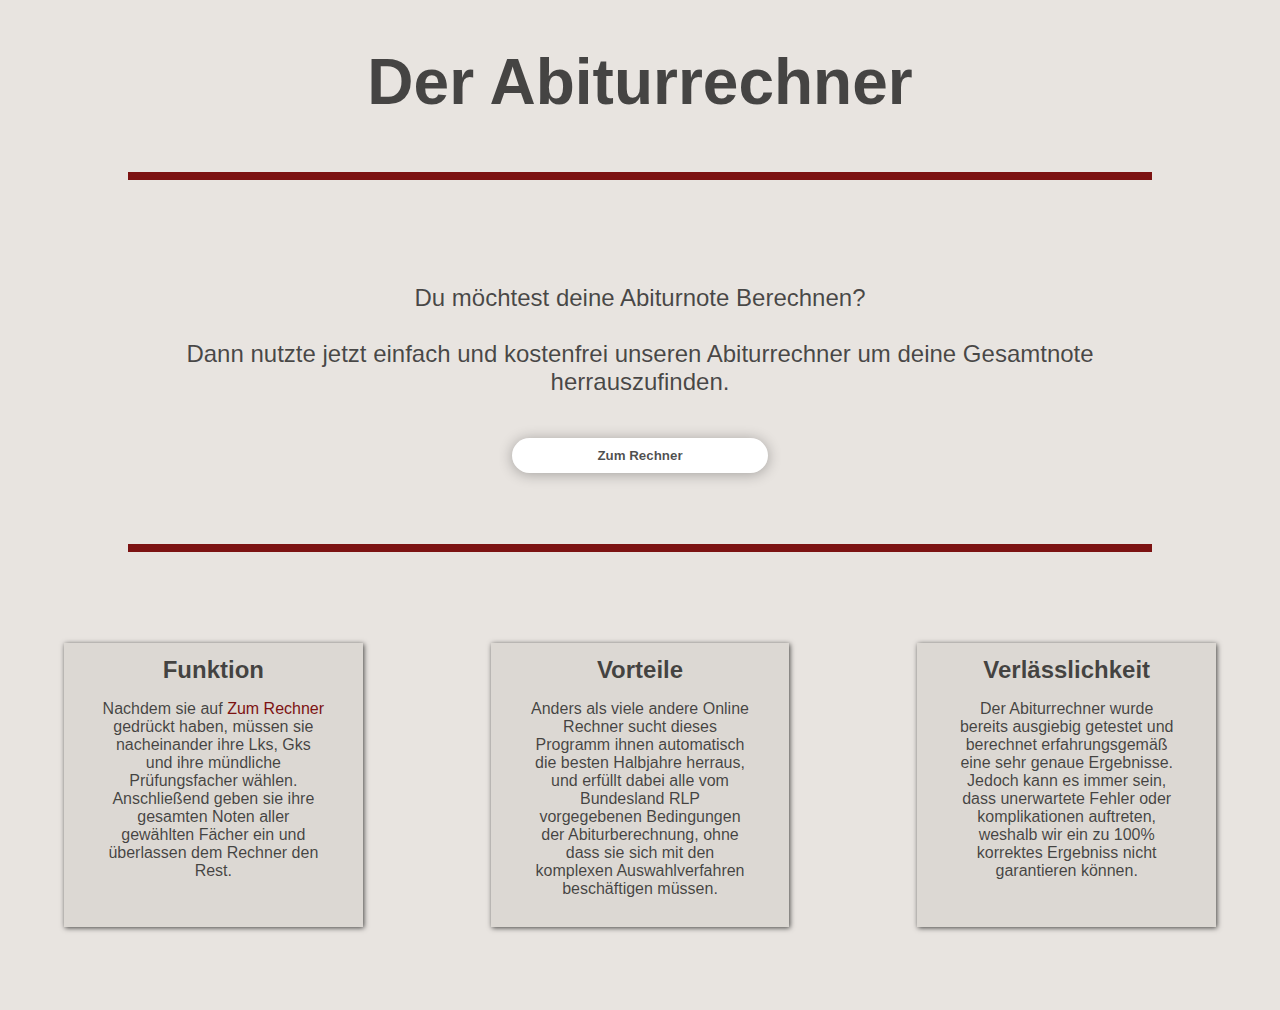
<file: index.html>
<!DOCTYPE html>
<html lang="en">
<head>
    <meta charset="UTF-8">
    <meta name="viewport" content="width=device-width, initial-scale=1.0">
    <link rel="stylesheet" href="index.css">
    <title>Abiturrechner</title>
</head>
<body>
    <h1>Der Abiturrechner</h1>

    <hr class="border">


    <section id="section3">
        <p id="Ü1">Du möchtest deine Abiturnote Berechnen? <br></br> Dann nutzte jetzt einfach und kostenfrei unseren Abiturrechner um deine Gesamtnote herrauszufinden.</p>
        <button  onclick="zumRechner()" id="zumRechner">Zum Rechner</button>
    
    </section>

       


<hr class="border">

<section id="section1">
           
    <div id="info1" class="info">
        <h2>Funktion</h2>
        <p>Nachdem sie auf <a href="section3">Zum Rechner</a> gedrückt haben, müssen sie nacheinander ihre Lks, Gks und ihre mündliche Prüfungsfacher wählen. Anschließend geben sie ihre gesamten Noten aller gewählten Fächer ein und überlassen dem Rechner den Rest.</p>

    </div>

    <div id="info2" class="info">
        <h2>Vorteile</h2>
    <p>Anders als viele andere Online Rechner sucht dieses Programm ihnen automatisch die besten Halbjahre herraus, und erfüllt dabei alle vom Bundesland RLP vorgegebenen Bedingungen der Abiturberechnung, ohne dass sie sich mit den komplexen Auswahlverfahren beschäftigen müssen.</p>
    </div>

    <div id="info3" class="info">
        <h2>Verlässlichkeit</h2>
        <p>Der Abiturrechner wurde bereits ausgiebig getestet und berechnet erfahrungsgemäß eine sehr genaue Ergebnisse. Jedoch kann es immer sein, dass unerwartete Fehler oder komplikationen auftreten, weshalb wir ein zu 100% korrektes Ergebniss nicht garantieren können.</p>



    </div>

</section>



</body>
<script src="index.js"></script>
</html>
</file>
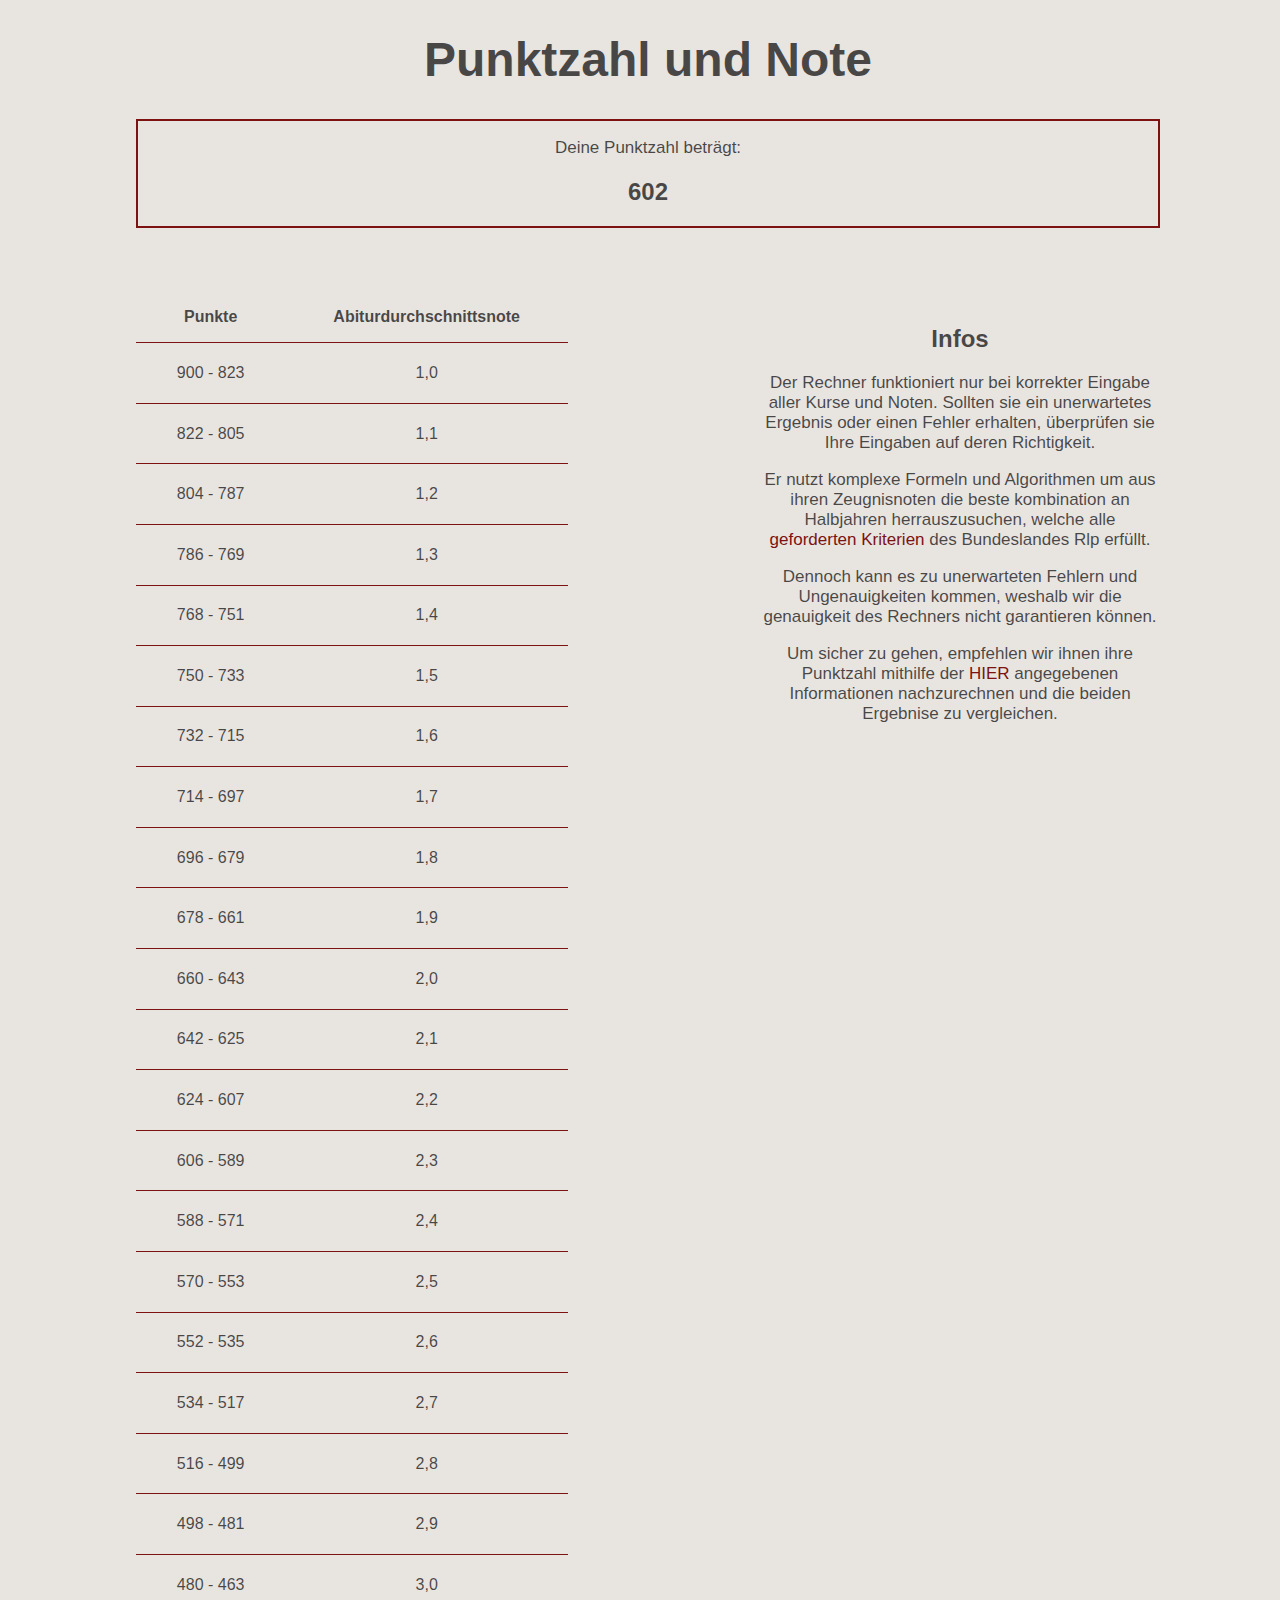
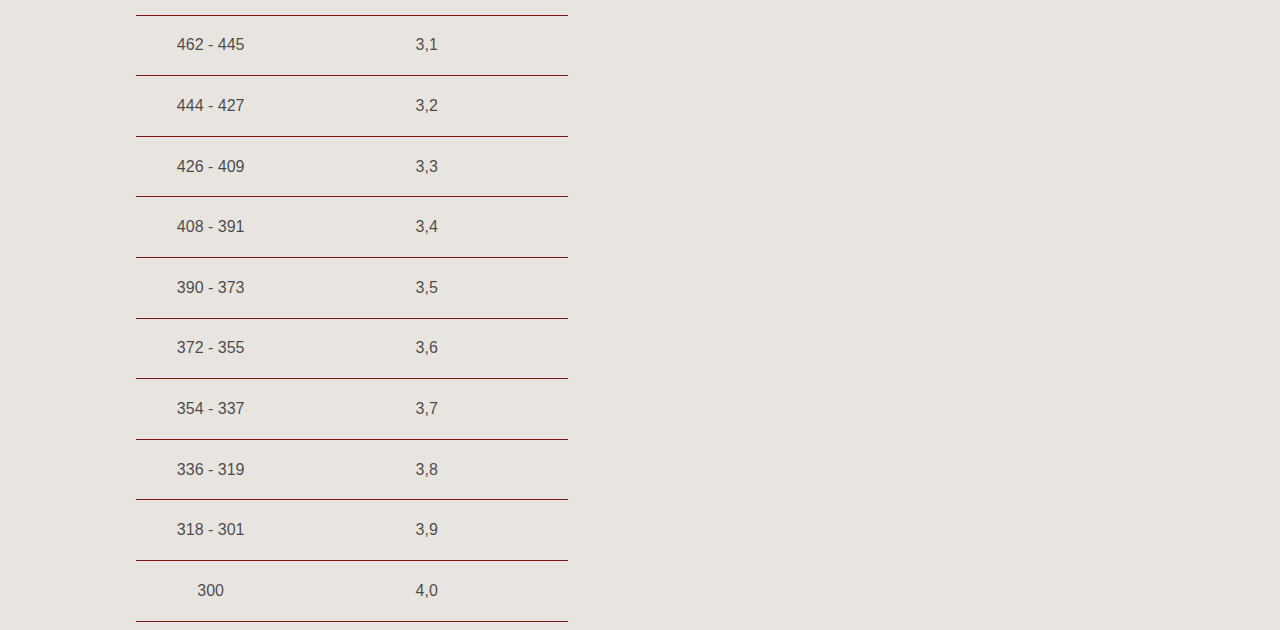
<file: endNote.html>
<!DOCTYPE html>
<html>
<head>
    <title>Abitur Rechner</title>
    <meta charset="UTF-8">
    <link rel="stylesheet" href="endNote.css">
</head>
<body>
<h1>Punktzahl und Note</h1>

<div id="PunktzahlBox">
<p id="PunktzahlTitel">Deine Punktzahl beträgt:</p>
<h2 id="Punktzahl">602</h2>
</div>

<div id="TabelleBeschreibungBox">
<table class="contenttable">
    <thead>
        <tr><th>Punkte</th> <th>Abiturdurchschnittsnote</th></tr>
    </thead>
     <tbody>
        <tr><td >900 - 823</td><td >1,0</td></tr>
        <tr><td >822 - 805</td><td >1,1</td></tr>
        <tr><td >804 - 787</td><td >1,2</td></tr>
        <tr><td >786 - 769</td><td >1,3</td></tr>
        <tr><td >768 - 751</td><td >1,4</td></tr>
        <tr><td >750 - 733</td><td >1,5</td></tr>
        <tr><td >732 - 715</td><td >1,6</td></tr>
        <tr><td >714 - 697</td><td >1,7</td></tr>
        <tr><td >696 - 679</td><td >1,8</td></tr>
        <tr><td >678 - 661</td><td >1,9</td></tr>
        <tr><td >660 - 643</td><td >2,0</td></tr>
        <tr><td >642 - 625</td><td >2,1</td></tr>
        <tr><td >624 - 607</td><td >2,2</td></tr>
        <tr><td >606 - 589</td><td >2,3</td></tr>
        <tr><td >588 - 571</td><td >2,4</td></tr>
        <tr><td >570 - 553</td><td >2,5</td></tr>
        <tr><td >552 - 535</td><td >2,6</td></tr>
        <tr><td >534 - 517</td><td >2,7</td></tr>
        <tr><td >516 - 499</td><td >2,8</td></tr>
        <tr><td >498 - 481</td><td >2,9</td></tr>
        <tr><td >480 - 463</td><td >3,0</td></tr>
        <tr><td >462 - 445</td><td >3,1</td></tr>
        <tr><td >444 - 427</td><td >3,2</td></tr>
        <tr><td >426 - 409</td><td >3,3</td></tr>
        <tr><td >408 - 391</td><td >3,4</td></tr>
        <tr><td >390 - 373</td><td >3,5</td></tr>
        <tr><td >372 - 355</td><td >3,6</td></tr>
        <tr><td >354 - 337</td><td >3,7</td></tr>
        <tr><td >336 - 319</td><td >3,8</td></tr>
        <tr><td >318 - 301</td><td >3,9</td></tr>
        <tr><td >300</td><td >4,0</td></tr>
    </tbody>
</table>

<div id="Beschreibung">
<h2>Infos</h2>
<p>Der Rechner funktioniert nur bei korrekter Eingabe aller Kurse und Noten. Sollten sie ein unerwartetes Ergebnis oder einen Fehler erhalten, überprüfen sie Ihre Eingaben auf deren Richtigkeit.</p>
 <p>Er nutzt komplexe Formeln und Algorithmen um aus ihren Zeugnisnoten die beste kombination an Halbjahren herrauszusuchen, welche alle <a href="https://mss.rlp.de/de/abiturqualifikation-und-fh-reife/qualifikation-im-block-i/">geforderten Kriterien</a> des Bundeslandes Rlp erfüllt.</p>
 <p> Dennoch kann es zu unerwarteten Fehlern und Ungenauigkeiten kommen, weshalb wir die genauigkeit des Rechners nicht garantieren können.</p>
 <p> Um sicher zu gehen, empfehlen wir ihnen ihre Punktzahl mithilfe der <a href="https://mss.rlp.de/de/abiturqualifikation-und-fh-reife/qualifikation-im-block-i/">HIER</a> angegebenen Informationen nachzurechnen und die beiden Ergebnise zu vergleichen.</p>

</div>
</div>
</body>

<script src="endNoteLogic.js"></script>
</html>
</file>
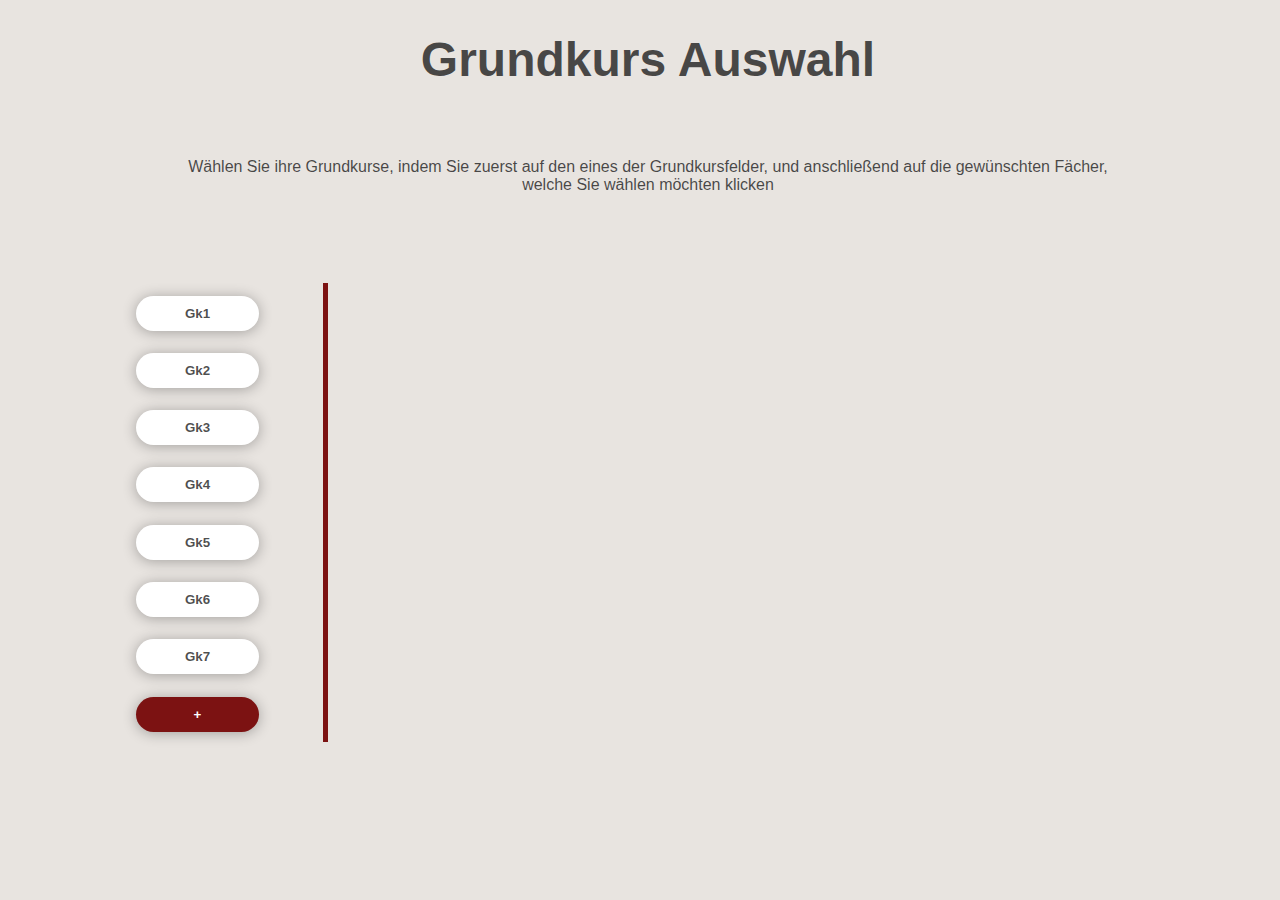
<file: gkAuswahl.html>
<!DOCTYPE html>
<html>
<head>
    <meta name="viewport" content="width=device-width, initial-scale=1">
    <meta charset="UTF-8">
    <title>Grundkurs Auswahl</title>
    <link rel="stylesheet" href="gkAuswahl.css">
    
</head>
<body>
<h1>Grundkurs Auswahl</h1>

<p id="Beschreibung">Wählen Sie ihre Grundkurse, 
    indem Sie zuerst auf den eines der Grundkursfelder, und anschließend auf die gewünschten Fächer, 
    welche Sie wählen möchten klicken</p>

<div id="SelectionButtons">
    <div id="GkButtons">
    <button id="Gk1" class="dropButton" onclick="setCurrentGk('Gk1'); setClickedGk()">Gk1</button>
    <button id="Gk2" class="dropButton" onclick="setCurrentGk('Gk2'); setClickedGk()">Gk2</button>
    <button id="Gk3" class="dropButton" onclick="setCurrentGk('Gk3'); setClickedGk()">Gk3</button>
    <button id="Gk4" class="dropButton" onclick="setCurrentGk('Gk4'); setClickedGk()">Gk4</button>
    <button id="Gk5" class="dropButton" onclick="setCurrentGk('Gk5'); setClickedGk()">Gk5</button>
    <button id="Gk6" class="dropButton" onclick="setCurrentGk('Gk6'); setClickedGk()">Gk6</button>
    <button id="Gk7" class="dropButton" onclick="setCurrentGk('Gk7'); setClickedGk()">Gk7</button>
    <button id="Gk8" class="dropButton" onclick="setCurrentGk('Gk8'); setClickedGk()">Gk8</button>
    <button id="Gk9" class="dropButton" onclick="setCurrentGk('Gk9'); setClickedGk()">Gk9</button>
    <button id="plus" class="dropButton" onclick="addGk()">+</button>
    </div>

    <div id="FachButtons">   
        <button id="Mathematik" onclick="setGk('Mathematik'); setClickedFach()">Mathematik</button>
        <button id="Biologie" onclick="setGk('Biologie'); setClickedFach()">Biologie</button>
        <button id="Chemie" onclick="setGk('Chemie'); setClickedFach()">Chemie</button>
        <button id="Physik" onclick="setGk('Physik'); setClickedFach()">Physik</button>
        <button id="Informatik" onclick="setGk('Informatik'); setClickedFach()">Informatik</button>

        <button id="Darstellendes Spiel"  onclick="setGk('Darstellendes Spiel'); setClickedFach()">Darstellendes Spiel</button>
        <button id="Kunst" onclick="setGk('Kunst'); setClickedFach()">Kunst</button>
        <button id="Musik" onclick="setGk('Musik'); setClickedFach()">Musik</button>


        <button id="Deutsch" onclick="setGk('Deutsch'); setClickedFach()">Deutsch</button>
        <button id="Englisch" onclick="setGk('Englisch'); setClickedFach()">Englisch</button>
        <button id="Französisch" onclick="setGk('Französisch'); setClickedFach()">Fanzösisch</button>
        <button id="Latein" onclick="setGk('Latein'); setClickedFach()">Latein</button>
        <button id="Spanisch" onclick="setGk('Spanisch'); setClickedFach()">Spanisch</button>
        <button id="Erdkunde" onclick="setGk('Erdkunde'); setClickedFach()">Erdkunde</button>
        <button id="Geschichte" onclick="setGk('Geschichte'); setClickedFach()">Geschichte</button>
        <button id="Sozialkunde" onclick="setGk('Sozialkunde'); setClickedFach()">Sozialkunde</button>

        <button id="Sport" onclick="setGk('Sport'); setClickedFach()">Sport</button>

        <button id="Religion" onclick="setGk('Religion'); setClickedFach()">Religion</button>
        <button id="Philosophie" onclick="setGk('Philosophie'); setClickedFach()">Philosophie</button>

    </div>

</div>

<div class="bestaetigen">
    <button onclick="changeWindow()">Weiter</button>
</div>



    <script  src="gkAuswahl.js" ></script>

</body>




</html>
</file>
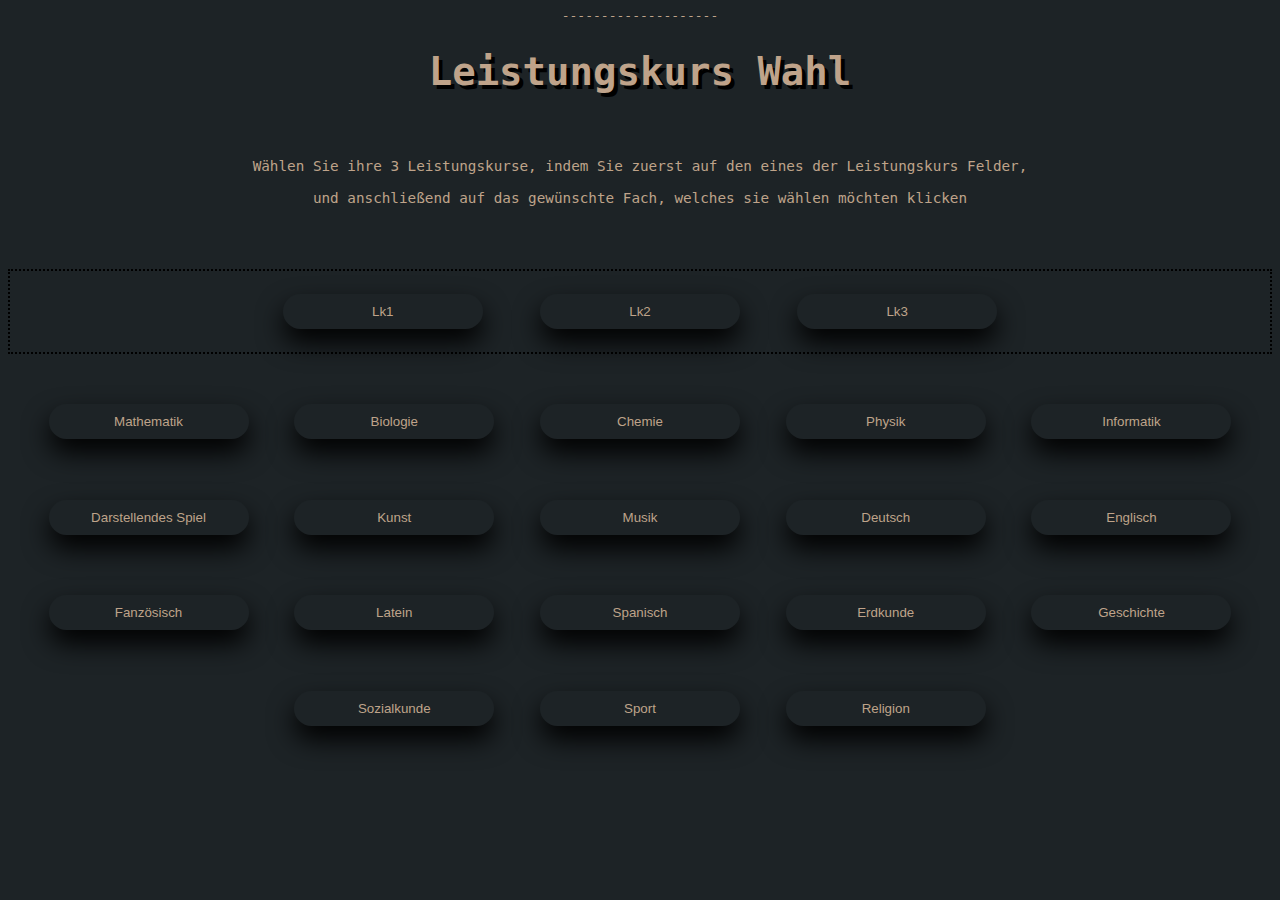
<file: index copy.html>
--------------------<!DOCTYPE html>
<html>
<head>
<meta charset="UTF-8">

<title>Abitur Rechner</title>
<link rel="stylesheet" href="./main copy.css" />
</head>

<body>

<h1>Leistungskurs Wahl</h1>

<p id="Beschreibung">Wählen Sie ihre 3 Leistungskurse, 
    indem Sie zuerst auf den eines der Leistungskurs Felder, <br></br> und anschließend auf das gewünschte Fach, 
    welches sie wählen möchten klicken</p>

<div id="SelectionButtons">
    <div id="LkButtons">
    <button id="Lk1"  onclick="setCurrentLk('Lk1'); setClickedLk(this)">Lk1</button>
    <button id="Lk2"  onclick="setCurrentLk('Lk2'); setClickedLk(this)">Lk2</button>
    <button id="Lk3" onclick="setCurrentLk('Lk3'); setClickedLk(this)">Lk3</button>
    </div>

<div id="GkButtons">   
        <button id="Mathematik" onclick="setLk('Mathematik'); setClickedGk()">Mathematik</button>
        <button id="Biologie" onclick="setLk('Biologie'); setClickedGk()">Biologie</button>
        <button id="Chemie" onclick="setLk('Chemie'); setClickedGk()">Chemie</button>
        <button id="Physik" onclick="setLk('Physik'); setClickedGk()">Physik</button>
        <button id="Informatik" onclick="setLk('Informatik'); setClickedGk()">Informatik</button>

        <button id="Darstellendes Spiel"  onclick="setLk('Darstellendes Spiel'); setClickedGk()">Darstellendes Spiel</button>
        <button id="Kunst" onclick="setLk('Kunst'); setClickedGk()">Kunst</button>
        <button id="Musik" onclick="setLk('Musik'); setClickedGk()">Musik</button>


        <button id="Deutsch" onclick="setLk('Deutsch'); setClickedGk()">Deutsch</button>
        <button id="Englisch" onclick="setLk('Englisch'); setClickedGk()">Englisch</button>
        <button id="Französisch" onclick="setLk('Französisch'); setClickedGk()">Fanzösisch</button>
        <button id="Latein" onclick="setLk('Latein'); setClickedGk()">Latein</button>
        <button id="Spanisch" onclick="setLk('Spanisch'); setClickedGk()">Spanisch</button>
        <button id="Erdkunde" onclick="setLk('Erdkunde'); setClickedGk()">Erdkunde</button>
        <button id="Geschichte" onclick="setLk('Geschichte'); setClickedGk()">Geschichte</button>
        <button id="Sozialkunde" onclick="setLk('Sozialkunde'); setClickedGk()">Sozialkunde</button>

        <button id="Sport" onclick="setLk('Sport'); setClickedGk()">Sport</button>

        <button id="Religion" onclick="setLk('Religion'); setClickedGk()">Religion</button>
        
</div>
</div>

<div id="bestaetigen">
    <button onclick="GkAuswahl()">Weiter</button>
</div>

<script src="main2.js"></script>

</body>
</html>
</file>
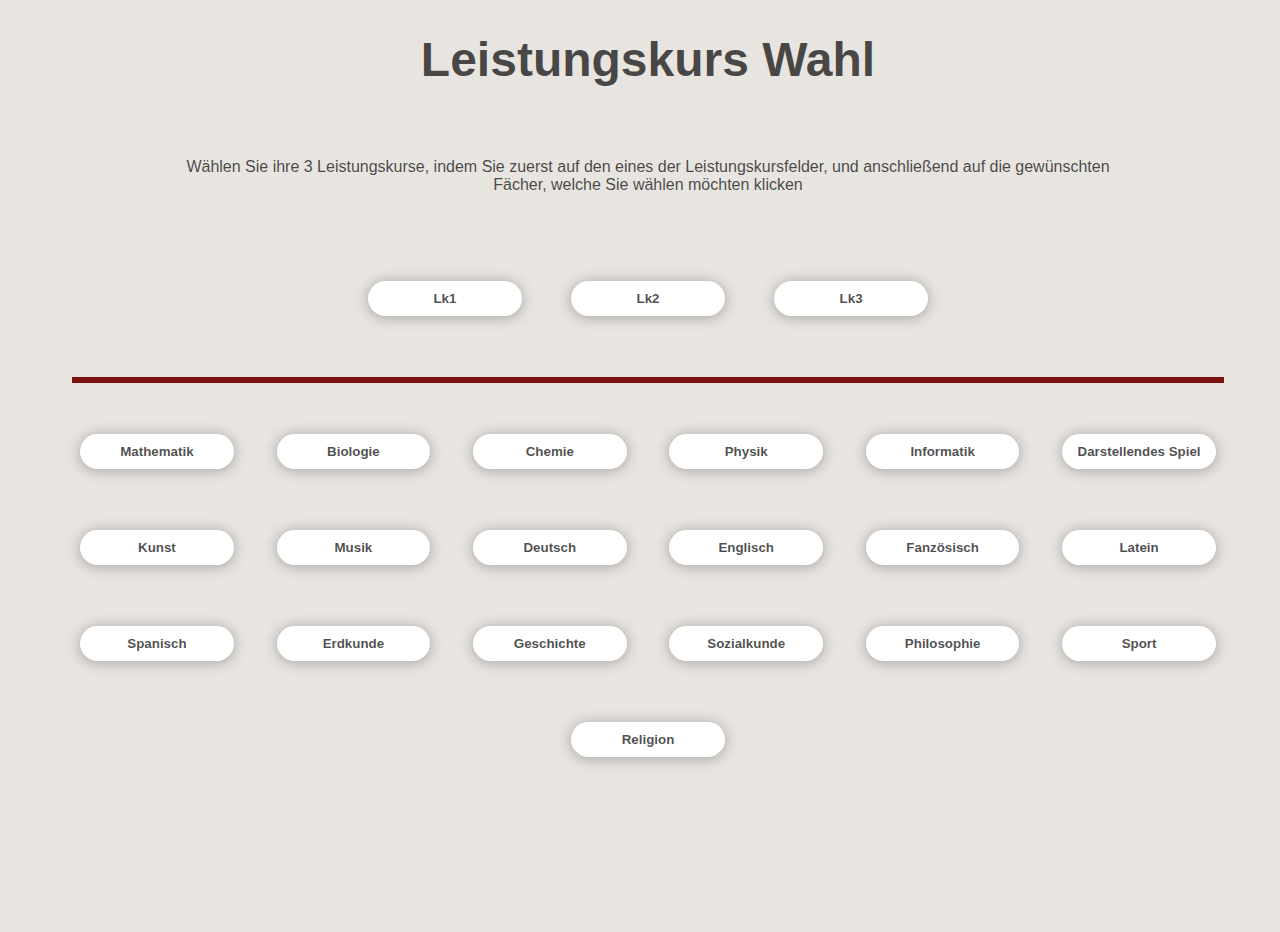
<file: lkAuswahl.html>
<!DOCTYPE html>
<html>
<head>
<meta charset="UTF-8">
<meta name="viewport" content="width=device-width, initial-scale=1">


<title>Abitur Rechner</title>
<link rel="stylesheet" href="./lkAuswahl.css" />
</head>

<body>
<h1>Leistungskurs Wahl</h1>

<p id="Beschreibung">Wählen Sie ihre 3 Leistungskurse, 
    indem Sie zuerst auf den eines der Leistungskursfelder, und anschließend auf die gewünschten Fächer, 
    welche Sie wählen möchten klicken</p>

<div id="SelectionButtons">
    <div id="LkButtons">
    <button id="Lk1"  onclick="setCurrentLk('Lk1'); setClickedLk(this)">Lk1</button>
    <button id="Lk2"  onclick="setCurrentLk('Lk2'); setClickedLk(this)">Lk2</button>
    <button id="Lk3" onclick="setCurrentLk('Lk3'); setClickedLk(this)">Lk3</button>
    </div>

<div id="FachButtons">   
        <button id="Mathematik" onclick="setLk('Mathematik'); setClickedGk()">Mathematik</button>
        <button id="Biologie" onclick="setLk('Biologie'); setClickedGk()">Biologie</button>
        <button id="Chemie" onclick="setLk('Chemie'); setClickedGk()">Chemie</button>
        <button id="Physik" onclick="setLk('Physik'); setClickedGk()">Physik</button>
        <button id="Informatik" onclick="setLk('Informatik'); setClickedGk()">Informatik</button>

        <button id="Darstellendes Spiel"  onclick="setLk('Darstellendes Spiel'); setClickedGk()">Darstellendes Spiel</button>
        <button id="Kunst" onclick="setLk('Kunst'); setClickedGk()">Kunst</button>
        <button id="Musik" onclick="setLk('Musik'); setClickedGk()">Musik</button>


        <button id="Deutsch" onclick="setLk('Deutsch'); setClickedGk()">Deutsch</button>
        <button id="Englisch" onclick="setLk('Englisch'); setClickedGk()">Englisch</button>
        <button id="Französisch" onclick="setLk('Französisch'); setClickedGk()">Fanzösisch</button>
        <button id="Latein" onclick="setLk('Latein'); setClickedGk()">Latein</button>
        <button id="Spanisch" onclick="setLk('Spanisch'); setClickedGk()">Spanisch</button>
        <button id="Erdkunde" onclick="setLk('Erdkunde'); setClickedGk()">Erdkunde</button>
        <button id="Geschichte" onclick="setLk('Geschichte'); setClickedGk()">Geschichte</button>
        <button id="Sozialkunde" onclick="setLk('Sozialkunde'); setClickedGk()">Sozialkunde</button>
        <button id="Philosophie" onclick="setLk('Philosophie'); setClickedGk()">Philosophie</button>

        <button id="Sport" onclick="setLk('Sport'); setClickedGk()">Sport</button>

        <button id="Religion" onclick="setLk('Religion'); setClickedGk()">Religion</button>
        
</div>
</div>

<div id="bestaetigen">
    <button onclick="GkAuswahl()">Weiter</button>
</div>

<script src="lkAuswahl.js"></script>

</body>
</html>
</file>
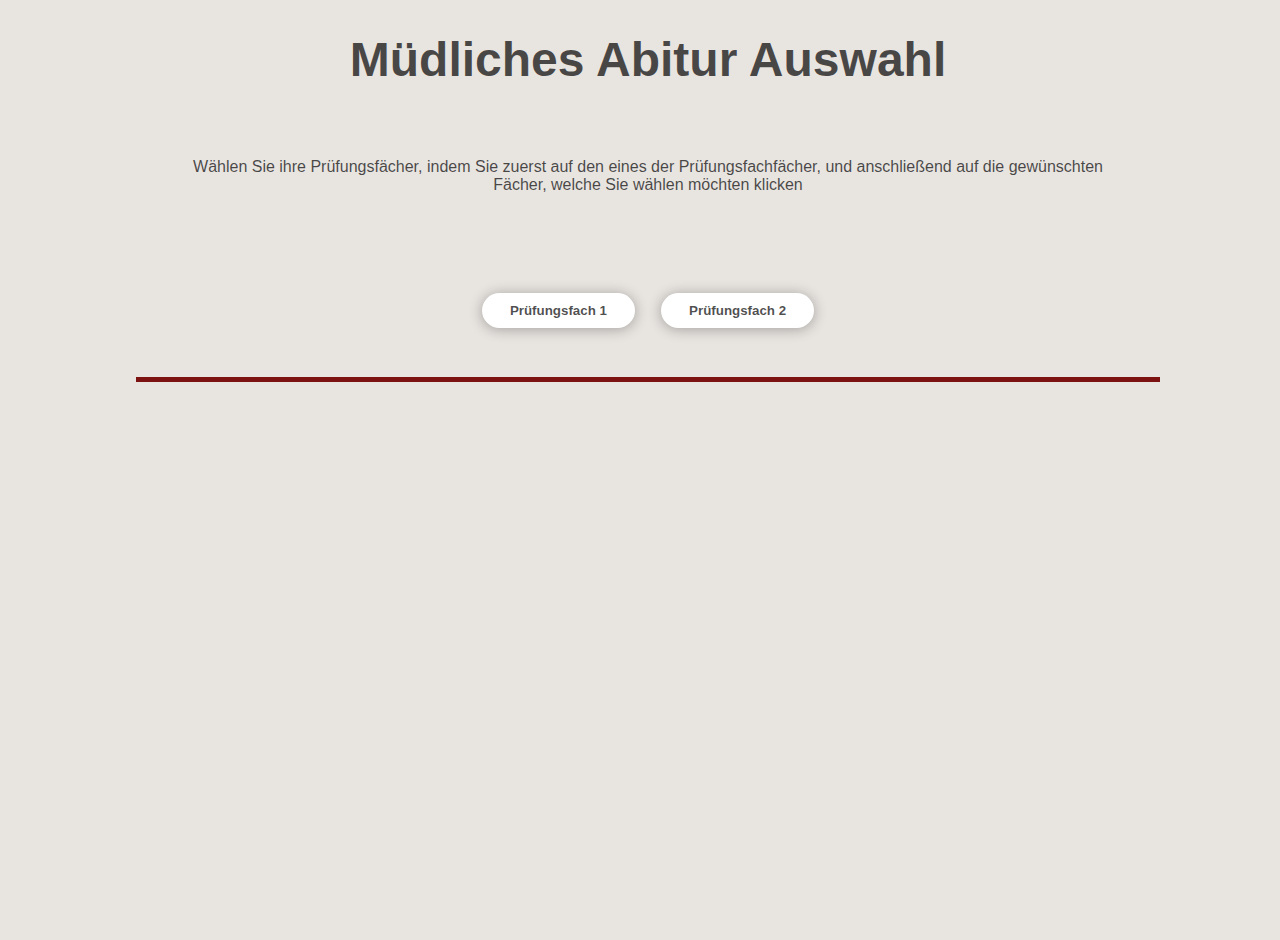
<file: muendlichesAbiturAuswahl.html>
<!DOCTYPE html>
<html>
<head>
    <meta charset="UTF-8">
    <meta name="viewport" content="width=device-width, initial-scale=1">
    <title>Abitur Rechner</title>


    <link rel="stylesheet" href="muendlichesAbiturAuswahl.css">
</head>
<body>
    <h1>Müdliches Abitur Auswahl</h1>

    <p id="Beschreibung">Wählen Sie ihre Prüfungsfächer, indem Sie zuerst auf den eines der Prüfungsfachfächer,
        und anschließend auf die gewünschten Fächer, welche Sie wählen möchten klicken
    </p>

    <div id="PrüfungsfachButtons">
    <button id="Prüfungsfach1" onclick="setCurrentPrüfungsfach('Prüfungsfach1'); setClickedPrüfungsfach()">Prüfungsfach 1</button>
    <button id="Prüfungsfach2" onclick="setCurrentPrüfungsfach('Prüfungsfach2'); setClickedPrüfungsfach()">Prüfungsfach 2</button>
    </div>

    <div id="FachButtons">


    </div>

    <div id="bestätigen">
        <button onclick="changeWindow()">Weiter</button>
    </div>


    
    
</body>
<script src="muendlichesAbitur.js"></script>
</html>
</file>
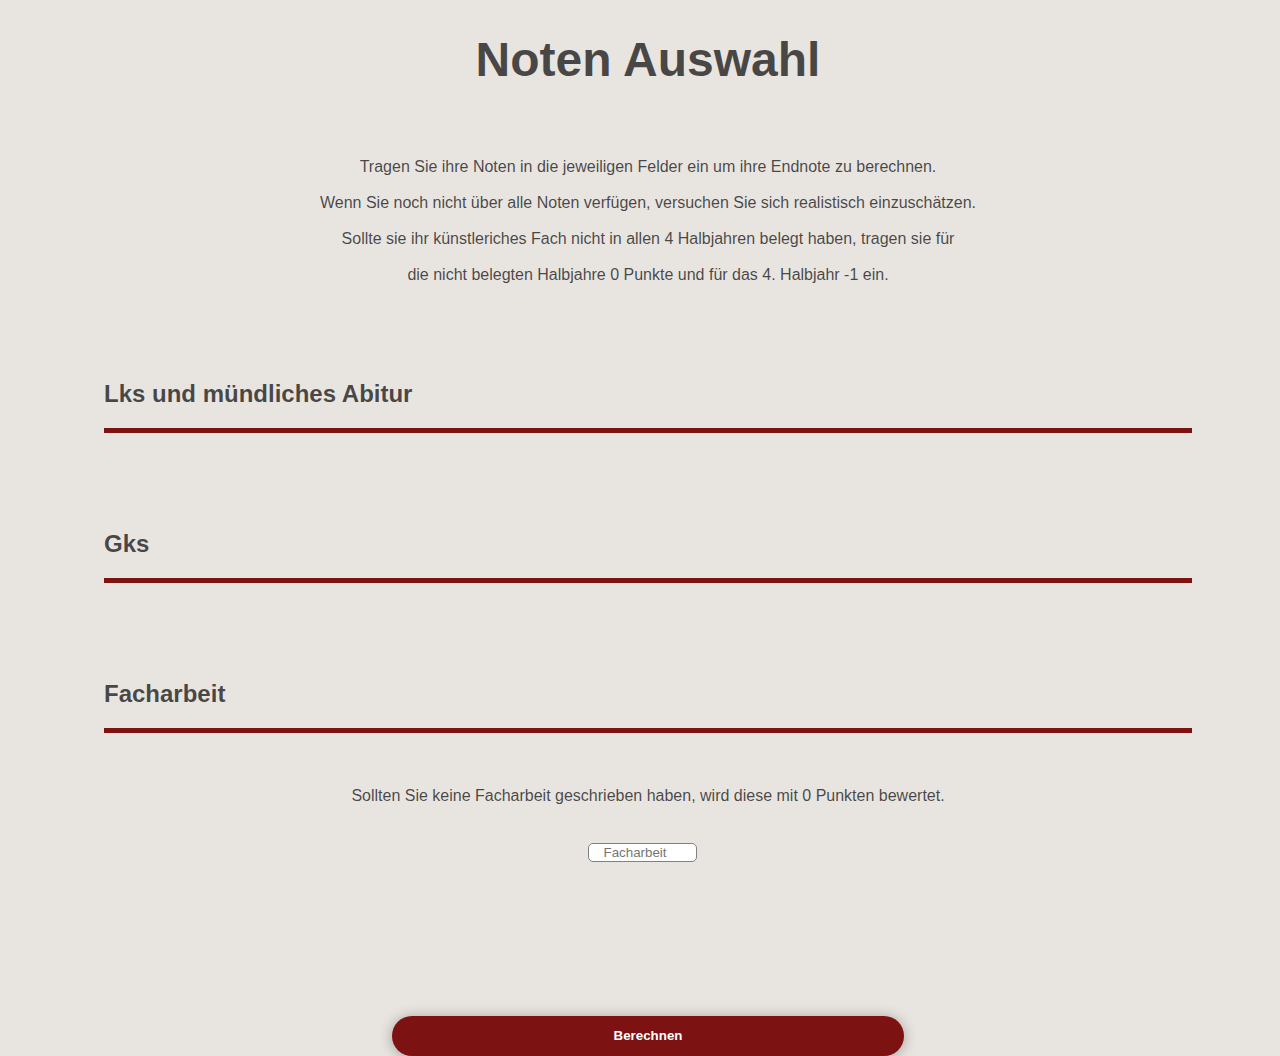
<file: notenAuswahl.html>
<!DOCTYPE html>
<html>
<head>
    <meta charset="UTF-8">
    <meta name="viewport" content="width=device-width, initial-scale=1">
    <title>Abiturrechner</title>
    <link rel="stylesheet" href="notenAuswahl.css">
</head>
<body>
    <h1>Noten Auswahl</h1>

    <p id="Beschreibung">Tragen Sie ihre Noten in die jeweiligen Felder ein um ihre Endnote zu berechnen. <br></br>
        Wenn Sie noch nicht über alle Noten verfügen, versuchen Sie sich realistisch einzuschätzen. <br></br>
        Sollte sie ihr künstleriches Fach nicht in allen 4 Halbjahren belegt haben, tragen sie für <br></br>
        die nicht belegten Halbjahre 0 Punkte und für das 4. Halbjahr -1 ein.
        </p>


<div id="Überschriften">
        <h2 id="Halbjahre">Lks und mündliches Abitur</h2>
</div>
    
    <!-- Lk -->
<div id="NotenWahl">
    <div id="LkHalbjahre">

    </div>

<!-- Mündliches Abitur -->

    <div id="MündlichesAbitur">

    </div>

    <div id="Überschriften">
    <h2 id="Halbjahre">Gks</h2>
</div>

<!-- GK -->
    <div id="GkHalbjahre">

    </div>


    <!-- Facharbeit -->

    <div id="Überschriften">
        <h2 id="Halbjahre">Facharbeit</h2>
    </div>

    <p id="Beschreibung">Sollten Sie keine Facharbeit geschrieben haben, wird diese mit 0 Punkten bewertet.</p>

    <div id="Facharbeit">
        <input type="number" placeholder="Facharbeit" min="0" max="15" id="FacharbeitNote">
    </div>


</div>

    <div class="bestaetigen">
        <button onclick="changeWindow()">Berechnen</button>
    </div>
</body>
<script src="notenAuswahl.js"></script>
</html>
</file>
<file: index.css>
html{
    box-sizing: border-box;
}
*{
    box-sizing: inherit;
}

body {
    display: flex;
    flex-direction: column;
    flex-wrap: nowrap;
    height: 100%;
    width: 100%;
     background: #e8e4e0;
      color:rgba(0,0,0,.7);
      font-family: Arial;
      text-align: center;
      margin: 0px;

    }

h1{
    width: auto;
    font-size: 5vw;
    text-align: center;
    margin-top: 5vh;
    margin-bottom: 5vh;
}


#section1{
    display: flex;
    flex-wrap: nowrap;
    justify-content: flex-start;
    width: 100vw;
    height:auto;
    margin-top: 5vh;
    margin-bottom: 5vh;
}


#section2{
    display: flex;
    flex-direction: column;
    flex-wrap: wrap;
    justify-content: center;
    width: 100vw;
    height: auto;
    
}

#section3{
    width: 100vw;
    height: auto;
    margin-bottom: 5vh;
    margin-top: 8vh;
}


.info{
    background-color: rgb(220, 216, 211);
    width: 30vw;
    margin: 3vw 5vw;
    padding: 1vw 3vw;
    box-shadow: 1px 1px 5px rgba(0,0,0,0.7)
}

.info h2{
    margin: 0px;
}

.border{
    width: 80vw;
    border: 4px solid #7c1212;
}


#section2 h2{
    width: 100vw;
    height: fit-content;
    padding-top: 0;
}


table{
    width: 40vw;
    height: 20vh;
    margin-top: 2vh;
    margin-bottom: 3vh;
    margin-left: 15vw;
    word-wrap:normal;
    border-collapse: collapse;
    
}

th{
    
    width: 20vw;
    border-top: 1px solid black;
    border-bottom: 1px solid black;
    border-left: 1px solid black;
    border-right: 1px solid black;
    padding: 1vw 15vw;
}

td{
    height: 7vh;
    border-bottom: 1px solid black;
    border-left: 1px solid black;
    border-right: 1px solid black;
    padding-left: 5vw;
    padding-right: 5vw;
}



#section3 h2{
    font-size: 200%;
}



button {
    width:  20vw;
    height: 9vh;
    margin-top: 2vh;
    margin-bottom: 2vh;
    font-weight: bold;
    height: 35px;
    border: 0px;
    background: #FFFF;
    color:rgba(0, 0, 0, 0.7);
    border-radius: 40px;
    box-shadow: 0em 0.1em 1em 0em rgba(0, 0, 0, 0.3);

    transition: background-color 0.2s;
  }

  button:hover{
    cursor: pointer;
    background-color: #7c1212;
    color: white;
  }

  a{
    text-decoration: none;
    color: #7c1212;
  }

#Ü1{
    width: 80vw;
    margin-left: 10vw;
    font-size: 150%;

}

  @media(max-aspect-ratio: 1/1){
    h1{
        font-size: 8vw;
    }

    #section1{
        flex-direction: column;
        justify-content: center;
        align-items: center;
    }
    .info{
        width: 80vw;
        height: auto;
    }

    table{
        width: 70vw;
        margin-left: 15vw;
        margin-right: 15vw;
    }

    button{
        width: 40vw;
        height: 5vh;
        font-size: 3vw;
        
    }
    #section3{
        margin-bottom: 10vh;
    }
  }
</file>
<file: endNote.css>
html{
    box-sizing: border-box;
}
*{
    box-sizing: inherit;
}

body {
    height: 100%;
    width: 100%;
     background: #e8e4e0;
      color:rgba(0,0,0,.7);
      font-family: Arial;
      text-align: center;
    }

    @media
(min-width:1000px) {
  p{
  font-size: 17px;
  }
}


h1{
    font-size: 300%;
    }
    
#PunktzahlBox{
    width: 80vw;
    margin-left: 10vw;
    border: 2px solid #7c1212;
}

#TabelleBeschreibungBox{
    display: flex;
}

table{
    margin-top: 5% ;
    margin-left: 10%;
    margin-right: 5%;
    border-collapse: collapse;

    
}

th{
    padding: 1em 3em;
    border-bottom: 1px solid #7c1212;

}
td{
    padding: 1.3em 1em;
    border-bottom: 1px solid #7c1212;
}


#Beschreibung{
    margin-top: 6%;
    margin-left: 10%;
    margin-right: 10%;
}

a{
    border: 0px;
    color: #7c1212;
    text-decoration: none;
}

a:hover{
    cursor: pointer;
}
</file>
<file: gkAuswahl.css>
html{
  box-sizing: border-box;
}

*{
  box-sizing: inherit;
}

body {
    height:100%;
    width: 100%;
    background: #e8e4e0;
    color:rgba(0,0,0,.7);
    font-family: Arial;
    text-align: center;
  }



  h1{
    font-size: 300%;
  }


  button {
    width:  12vw;
    height: 6vw;
    max-width: 100%;
    margin-top: 10px;
    margin-bottom: 10px;
    font-weight: bold;
    height: 35px;
    border: 0px;
    background: #FFFF;
    color:rgba(0,0,0,.7);
    border-radius: 40px;
    box-shadow: 0em 0.1em 1em 0em rgba(0, 0, 0, 0.3);

    transition: background-color 0.2s;
  }


  #SelectionButtons{
    display: flex;
    margin-top: 7%;
  }
  

  #GkButtons {
    margin-left: 5%;
    padding-left: 5%;
    display: flex;
    width: 20%;
    flex-wrap: wrap;
    border-right: 5px solid #7c1212;
    padding-right: 5%;  
  }

  #GkButtons button{
    margin-top: 10%;
  }

  #FachButtons{
    display: flex;
    flex-wrap: wrap;
    width: 70%;
    height: auto;
    justify-content:center;
    margin-left: 0%;
    margin-right: 10%;
}



#FachButtons button{
  display: none;
  margin-left: 1.5%;
  margin-right: 1.5%;
  margin-top: 4%;
}


button:hover{
    cursor: pointer;
    background-color: #7c1212;
    color: white;
  }

.clicked{
    box-shadow: inset 0em 1em 2em 0em rgba(0, 0, 0, 0.8);
    background-color: #7c1212;
    color: white;
  }

.bestaetigen button{
  display: none;
  margin-top: 10%;
  margin-left: 30%;
  width: 40%;
  height: 40px;
  background-color: #7c1212;
  color: white;
  margin-bottom: 5%;
}

#Beschreibung{
  padding: 3%;
  padding-bottom: 0;
  width: 80vw;
  margin-left: 10vw;
}


#Gk8{
  display: none;
}
#Gk9{display: none;}


#plus{
  background-color: #7c1212;
  color: white;
}


@media (max-aspect-ratio: 3/4){
  p{
   font-size: 3vw;
 }
 h1{
   font-size: 8vw;
 }
 button{
  font-size: 2.5vw;
  width: 40vw;
  height: 10vw;
 }


 #bestaetigen button{
  width: 50vw;
  height: 10vw;
}

#GkButtons{
  width: 40%;
}

#FachButtons{
  margin-left: 3vw;
}
}
</file>
<file: main copy.css>
html{
  box-sizing: border-box;
}

*{
  box-sizing: inherit;
}

body {
    background-color: #1d2326;
    color: #bfa38a;
    font-family: monospace;
    text-align: center;
  }

  h1{
    font-size: 300%;
    text-shadow: 0.1em 0.1em black;
  }

  #Beschreibung{
    font-size: 110%;
    padding: 3%;
    padding-bottom: 0;
  }

  button {
    width: 200px;
    max-width: 100%;
    margin-top: 10px;
    margin-bottom: 10px;
    height: 35px;
    border: 0px;
    background: transparent;
    color: #bfa38a;
    border-radius: 40px;
    box-shadow: 0em 1em 2em 0em black;
  }

 #LkButtons{
    position: flex;
    width: auto;
    height: auto;
    border: 2px dotted black;
    margin-top: 5%;
    padding-top: 1%;
    padding-bottom: 1%;
    padding-left: 1%;
    padding-right: 1%;
 }

 #LkButtons button{
  margin-left: 2%;
  margin-right: 2%;
 }

  #GkButtons button{
    display: inline;
    margin-left: 1.5%;
    margin-right: 1.5%;
    margin-top: 4%;
  }



  button:hover{
    cursor: pointer;
    background-color: rgba(255, 255, 255, 0.1);
  }

  .clicked{
    box-shadow: inset 0em 1em 2em 0em rgba(0, 0, 0, 0.8);
    color: #9b8470;
  }

#bestaetigen button{
  display: none;
  margin-top: 10%;
  margin-left: 30%;
  width: 40%;
  height: 40px;
  
}
</file>
<file: lkAuswahl.css>
html{
  height: 100%;
  box-sizing: border-box;
}

*{
  box-sizing: inherit;
}





body {
  height: 100%;
  width: 100%;
   background: #e8e4e0;
    color:rgba(0,0,0,.7);
    font-family: Arial;
    text-align: center;
  }

  h1{
    font-size: 300%;
    }

  #Beschreibung{
    padding: 3%;
    padding-bottom: 0;
    width: 80vw;
    margin-left: 10vw;
  }

  button {
    width:  12vw;
    height: 6vw;
    max-width: 100%;
    margin-top: 10px;
    margin-bottom: 10px;
    height: 35px;
    border: 0px;
    background-color: #FFFF;
    color: rgba(0,0,0,.7);
    font-weight: bold;
    border-radius: 40px;
    box-shadow: 0em 0.1em 1em 0em rgba(0, 0, 0, 0.3);

    transition: background-color 0.2s;
  }

 #LkButtons{
   width: 90%;
    height: auto;
    margin-top: 5%;
    margin-left: 5%;
    padding-top: 1%;
    padding-bottom: 4%;
    padding-left: 1%;
    padding-right: 1%;
    border-bottom: 6px solid #7c1212;
 }

 #LkButtons button{
  margin-left: 2%;
  margin-right: 2%;
 }

  #FachButtons button{
    display: inline;
    margin-left: 1.5%;
    margin-right: 1.5%;
    margin-top: 4%;
  }



  button:hover{
    cursor: pointer;
    color: white;
    background-color: #7c1212;
    
  }

  .clicked{
    box-shadow: inset 0em 1em 2em 0em rgba(0, 0, 0, 0.8);
    color: white;
    background-color: #7c1212;
  }

  
#bestaetigen{
  margin-top: 2vh;
  display: flex;
  justify-content: center;
  align-items: center;
}

#bestaetigen button{
  display: none;
  background-color: #7c1212;
  color: white;
  width: 40%;
  height: 40px;
  margin-bottom: 5%;
} 



@media (max-aspect-ratio: 3/4){
  p{
   font-size: 3vw;
 }
 h1{
   font-size: 8vw;
 }
 button{
  font-size: 2.5vw;
  width: 40vw;
  height: 10vw;
 }


 #bestaetigen button{
  width: 50vw;
  height: 10vw;
  
 }
}
</file>
<file: muendlichesAbiturAuswahl.css>
html{
  box-sizing: border-box;
}

*{
  box-sizing: inherit;
}


body {
  width: 100vw;
  height: 100vh;
  background: #e8e4e0;
  color:rgba(0,0,0,.7);
  font-family: Arial;
  text-align: center;
  }


p{
  font-size: 16px;
}

  h1{
    font-size: 300%;
  }

  button {
    width:  12vw;
    
    max-width: 100%;
    margin-top: 10px;
    margin-bottom: 10px;
    font-weight: bold;
    height: 35px;
    border: 0px;
    background: #FFFF;
    color:rgba(0, 0, 0, 0.7);
    border-radius: 40px;
    box-shadow: 0em 0.1em 1em 0em rgba(0, 0, 0, 0.3);

    transition: background-color 0.2s;
  }





  #PrüfungsfachButtons{
    display:  flex;
    flex-wrap: nowrap;
    width: 80vw;
    margin-left: 10vw;
    padding-bottom: 3%;
    height: auto;
    margin-top: 7%;
    border-bottom: 5px solid #7c1212;
    justify-content: center;
    }

  #PrüfungsfachButtons button{  
    margin-left: 1vw;
    margin-right: 1vw;
  }
  
  

#FachButtons{
  display: flex;
  flex-wrap: wrap;
  width: 80vw;
  height: auto;
  justify-content: center;
  margin-top: 2vh;
  margin-left: 10vw ;

}

#FachButtons button{
  margin-left: 1%;
  margin-right: 1%;
  margin-bottom: 3%;
}


  #keinPrüfungsfach{
    display: none;
  }


  button:hover{
    cursor: pointer;
    background-color: #7c1212;
    color: white;
  }

.clicked{
    box-shadow: inset 0em 1em 2em 0em rgba(0, 0, 0, 0.8);
    background-color: #7c1212;
    color: white;
  }

#bestätigen{
  display: flex;
  justify-content: center;
}

#bestätigen button{
  display: none;
  margin-top:10%;
  width: 20vw;
  height: 5vh;
  background-color: #7c1212;
  color: white;
  margin-bottom: 5%;
}

#Beschreibung{
  padding: 3%;
  padding-bottom: 0;
  width: 80vw;
  margin-left: 10vw;
}

@media (max-aspect-ratio: 3/4){
  p{
   font-size: 3vw;
 }
 h1{
   font-size: 8vw;
   margin: 1vw;
 }
 button{
  font-size: 2.5vw;
  width: 40vw;
  height: 10vw;
 }


 #bestätigen button{
  width: 50vw;
  height: 10vw;
}

#PrüfungsfachButtons{
  margin: 0;
  width: 85vw;
  margin-left: 7.5vw;
}


#FachButtons{
 width: 100vw;
 margin-left: 0vw;
 border: 1px solid black;
}
}
</file>
<file: notenAuswahl.css>
html{
    box-sizing: border-box;
    
}

*{
    box-sizing: inherit;
}

body {
    background-color: #e8e4e0;
    color:rgba(0,0,0,.7);
    font-family: Arial;
    width: 100vw;
    height: 100vh;
  }


h1{
    font-size: 300%;
    text-align: center;
  }

  button {
    width:  10vw;
    max-width: 100%;
    margin-top: 10px;
    margin-bottom: 10px;
    font-weight: bold;
    height: 2vh;
    border: 0px;
    background: #FFFF;
    color:rgba(0,0,0,.7);
    border-radius: 40px;
    box-shadow: 0em 0.1em 1em 0em rgba(0, 0, 0, 0.3);

    transition: background-color 0.2s;
  }

  button:hover{
    cursor: pointer;
    background-color: #7c1212;
    color: white;
  }

.clicked{
    box-shadow: inset 0em 1em 2em 0em rgba(0, 0, 0, 0.8);
    background-color: #7c1212;
    color: white;
  }

.bestaetigen button{
  display: block;
  margin-top: 10%;
  margin-left: 30%;
  width: 40%;
  height: 40px;
  background-color: #7c1212;
  color: white;
  margin-bottom: 5%;
}

input{
    width: 10%;
    text-align: center;
    margin-right: 1%;
    border: 1px solid gray;
    border-radius: 5px;
}

#Überschriften{
    display: flex;
    justify-content: space-between;
    width: 85%;
    height: auto;
    margin-top: 6%;
    margin-left: 7.5%;
    border-bottom: 5px solid #7c1212;
}





#LkHalbjahre{
    
    width: 85%;
    height: auto;
    margin-top: 3%;
    margin-left: 30%;
}

.AbiturNote{
    margin-left: 3%;
    margin-right: 0%;
}

#MündlichesAbitur{
    width: 85%;
    margin-left: 30%;
}


#GkHalbjahre{
    width: 85%;
    height: auto;
    margin-left: 30%;
    margin-bottom: 5%;

}



#Facharbeit{
    display: flex;
    justify-content: center;
    margin-left: 7.5%;
    margin-top: 3%;
    padding-bottom: 2%;
    width: 85%;
    height: auto;
}

#Beschreibung{
  padding: 3%;
  padding-bottom: 0;
  text-align: center;
}



@media (max-aspect-ratio: 3/4){

h1{
  font-size: 8vw;
}
h2{
  font-size: 3vw;
}

p{
  font-size: 3vw;
}

input{
    width: 20vw;
    height: 5vw;
    text-align: center;
    margin-right: 1%;
    font-size: 2vw;
}
#LkHalbjahre{
  margin-left: 7.5vw;
}
#MündlichesAbitur{
  margin-left: 7.5vw;
}
.AbiturNote{
  margin-top: 1vh;
  margin-left: 0;
}

#GkHalbjahre{
  margin-left: 7.7vw;
}

}
</file>
